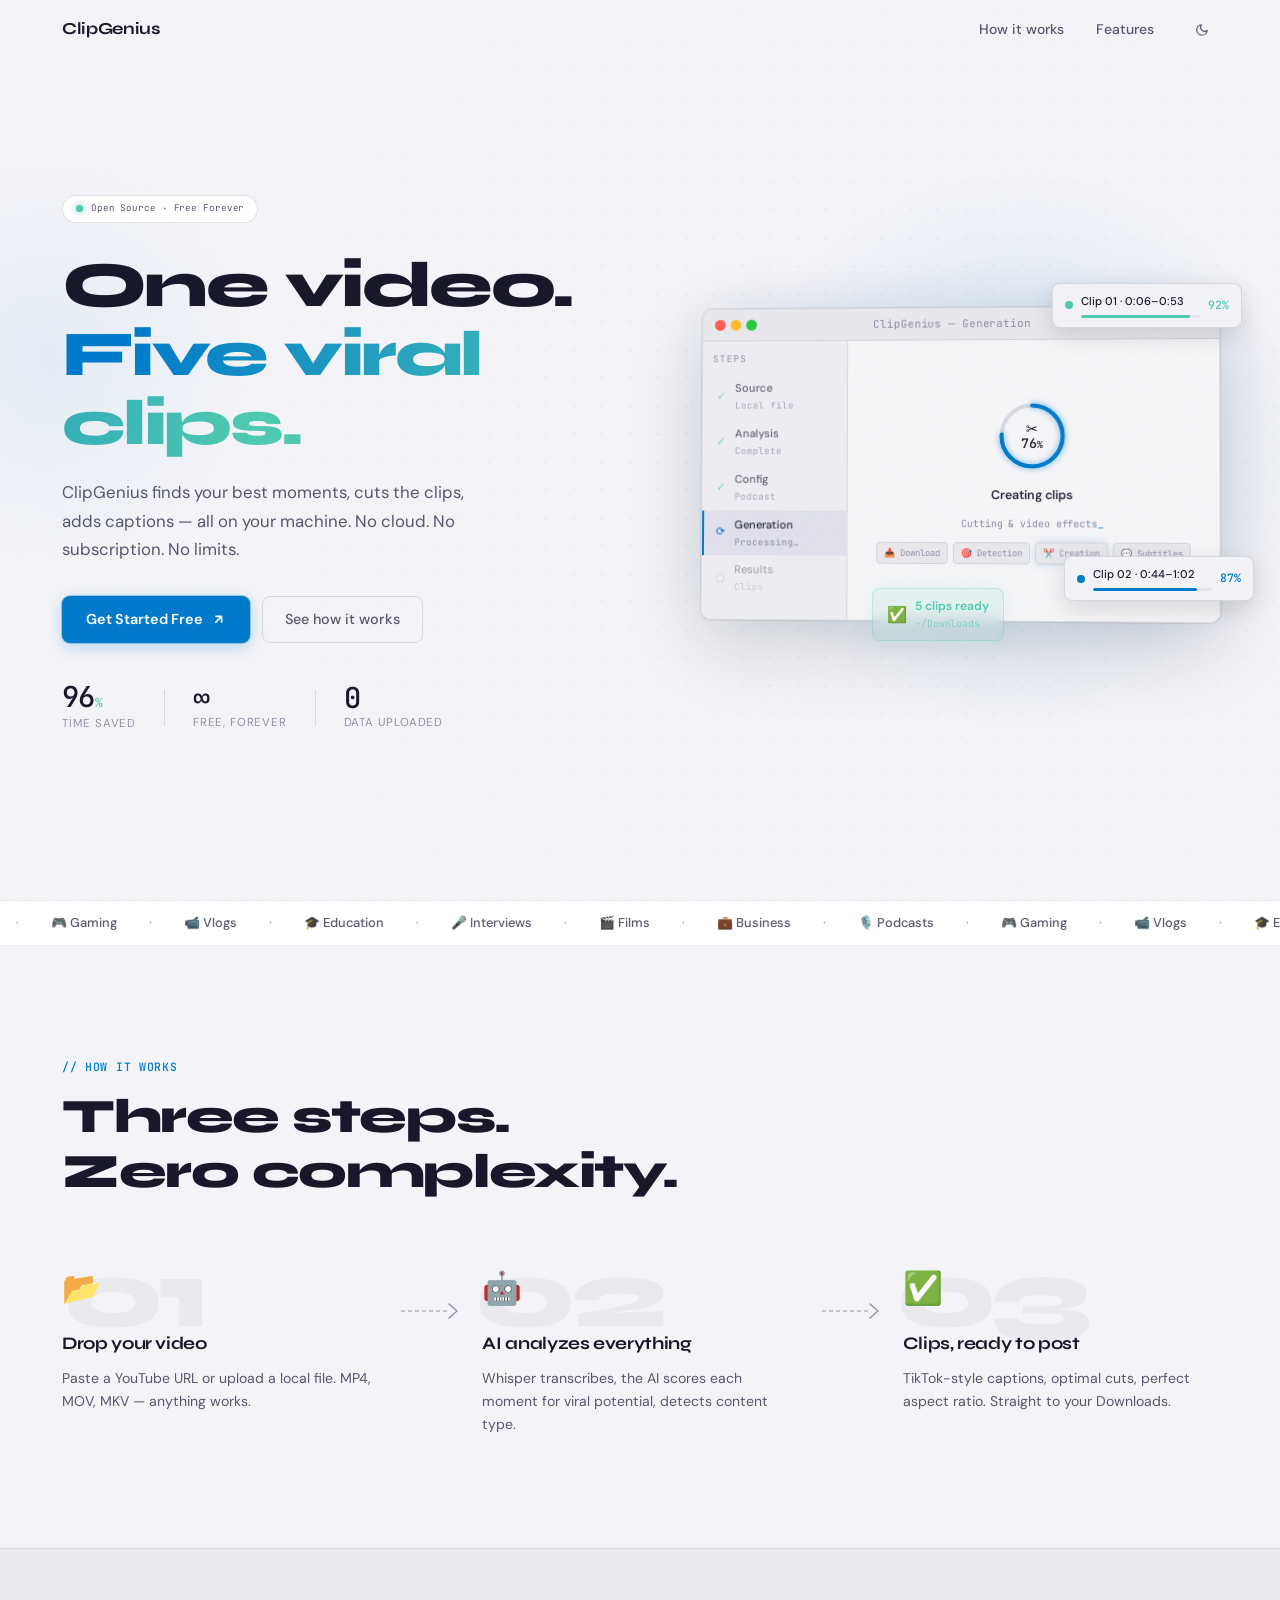
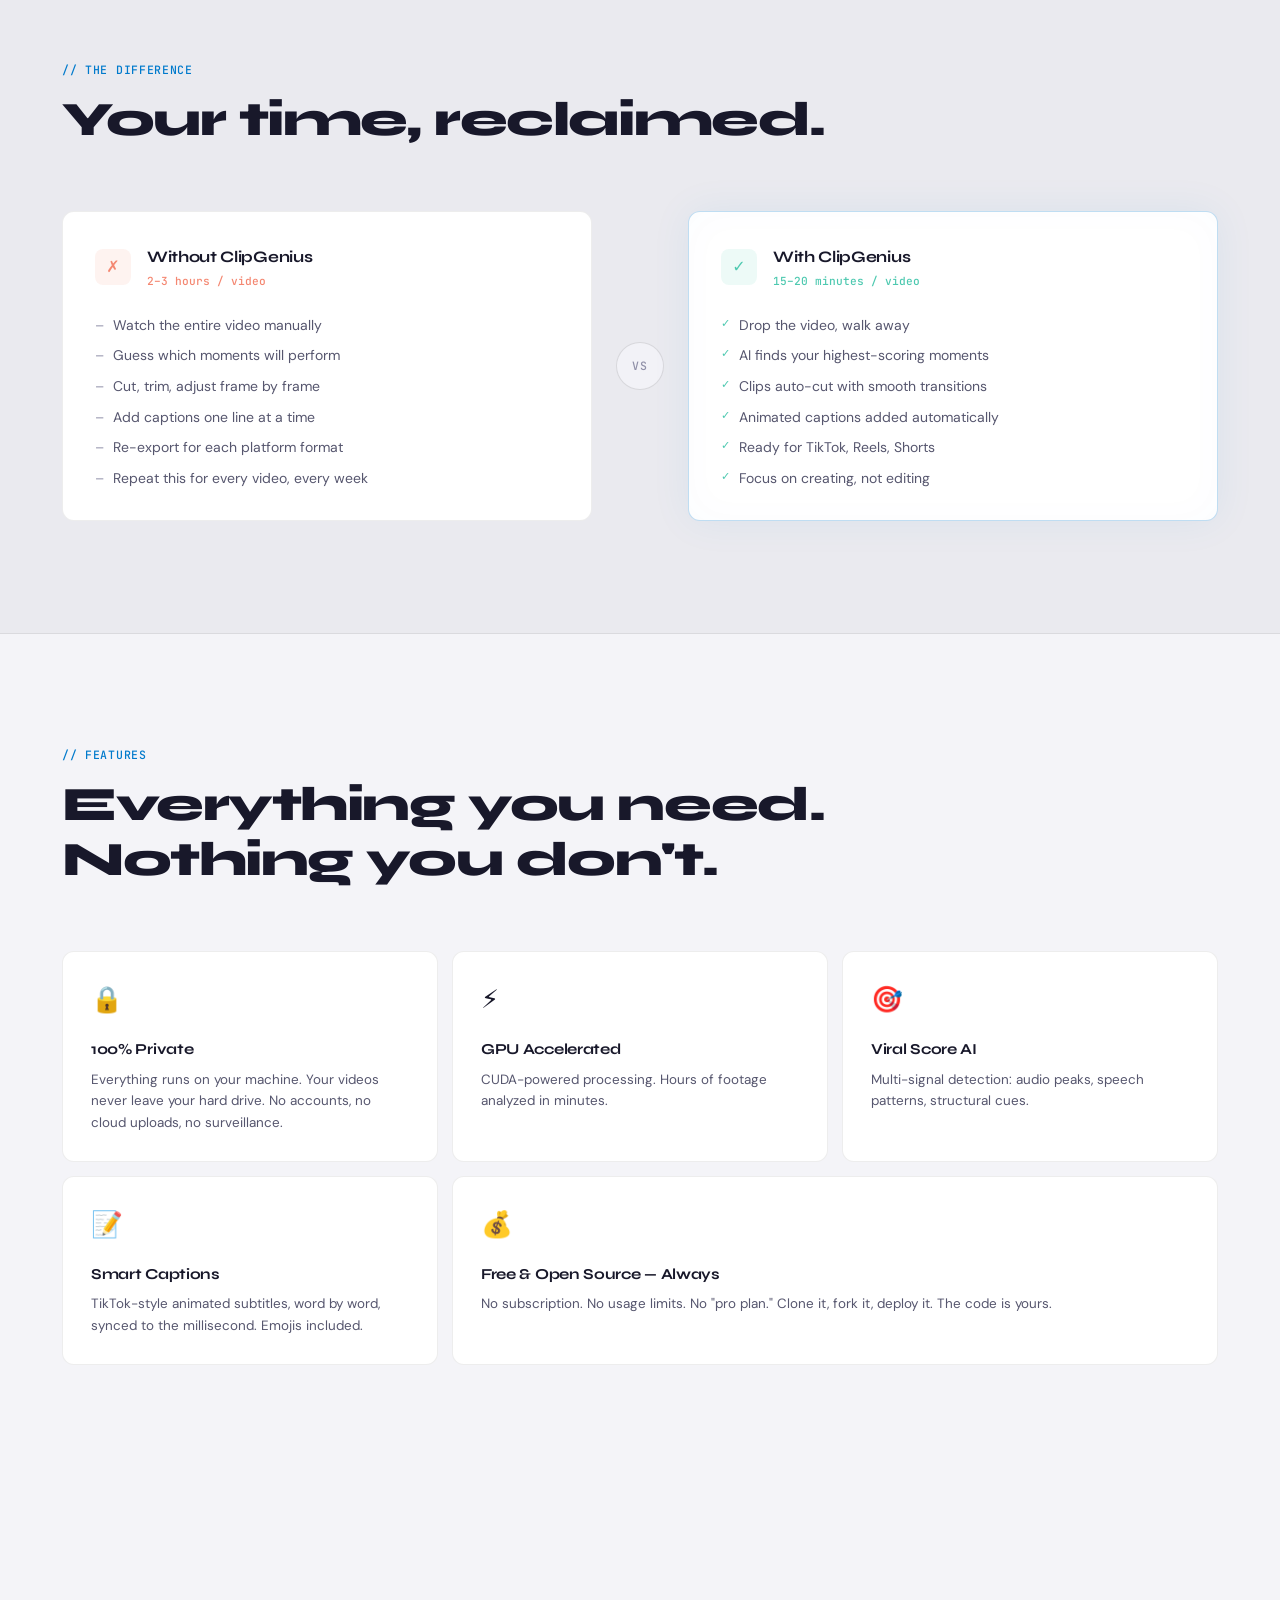
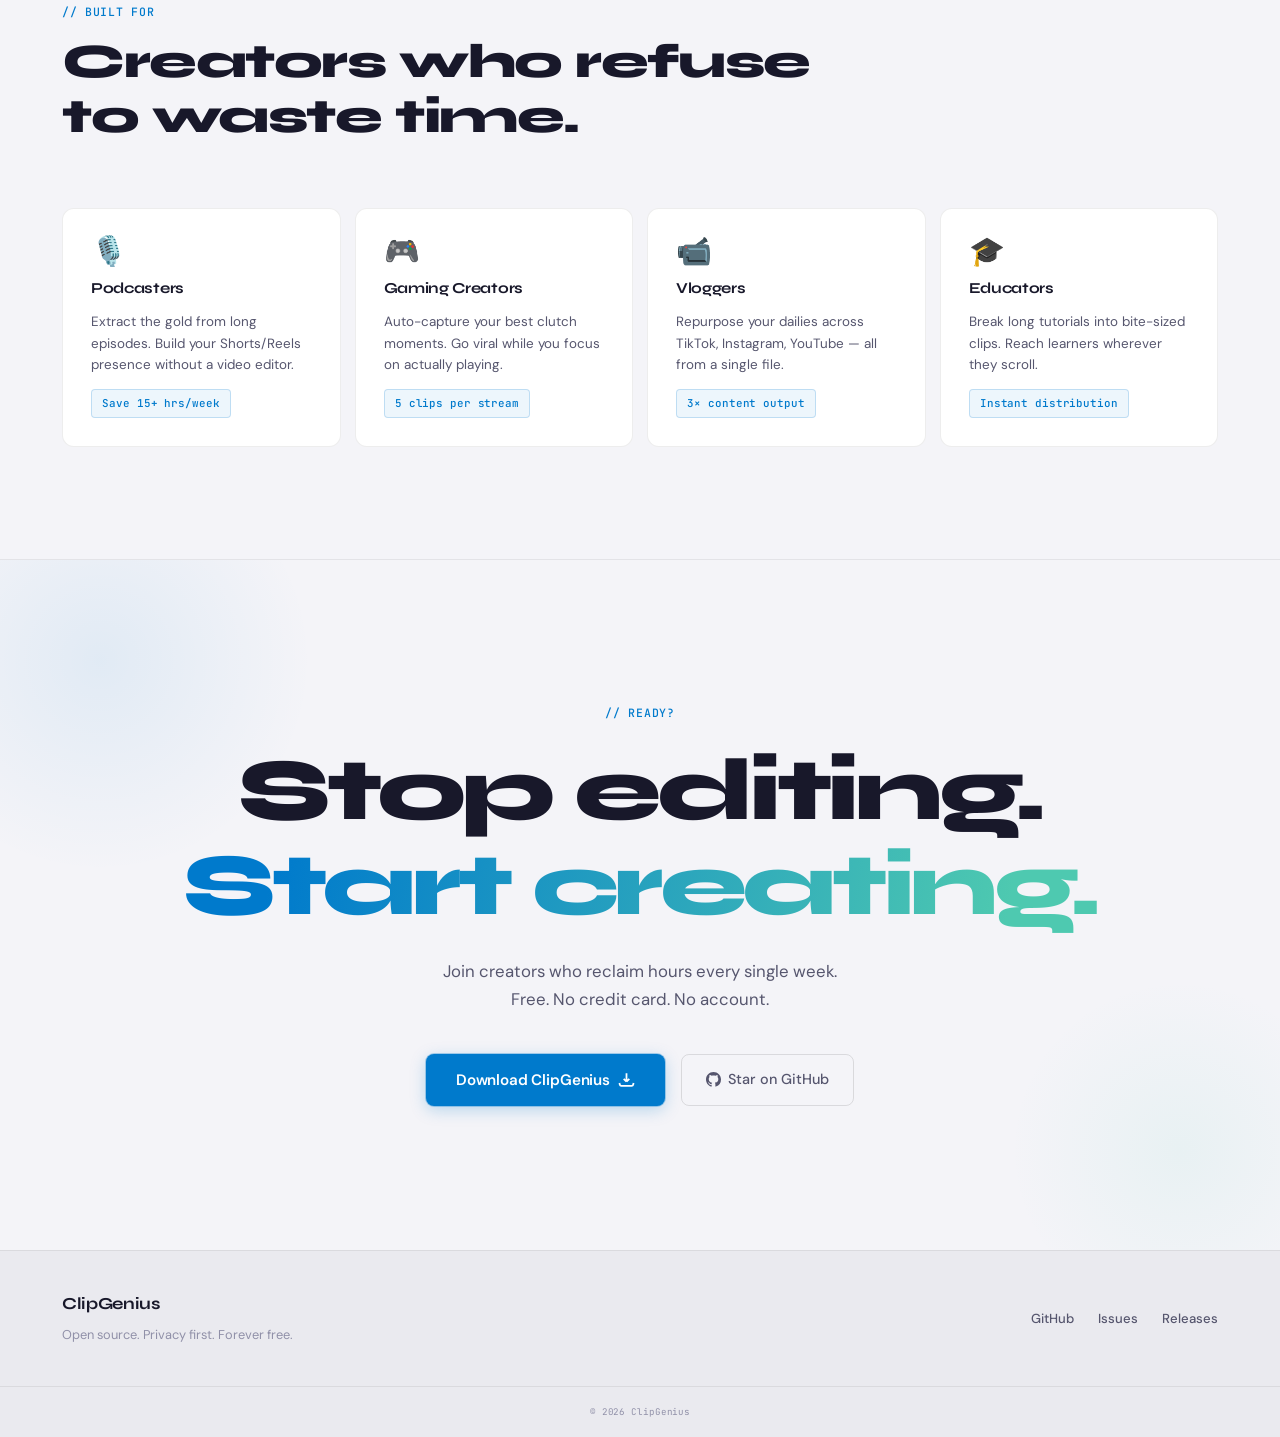
<file: Site/index.html>
<!DOCTYPE html>
<html lang="en">
<head>
    <meta charset="UTF-8">
    <meta name="viewport" content="width=device-width, initial-scale=1.0">
    <meta name="description" content="ClipGenius — AI-powered video clip generator. Turn long videos into viral short-form clips. 100% local, 100% free.">
    <meta name="keywords" content="video clip generator, AI video, TikTok clips, short-form video, automatic editing, open source">
    <meta property="og:title" content="ClipGenius — AI Video Clip Generator">
    <meta property="og:description" content="Turn hours of video into viral clips. Automatically. Free.">
    <title>ClipGenius — AI Video Clip Generator</title>
    <link rel="preconnect" href="https://fonts.googleapis.com">
    <link rel="preconnect" href="https://fonts.gstatic.com" crossorigin>
    <link href="https://fonts.googleapis.com/css2?family=Syne:wght@700;800&family=DM+Sans:opsz,wght@9..40,400;9..40,500;9..40,600&family=JetBrains+Mono:wght@400;500&display=swap" rel="stylesheet">
    <!-- Rybbit Tracking -->
    <script src="https://tracking.zeffut.fr/api/script.js" data-site-id="5ea87e88cf14" defer></script>
    <link rel="stylesheet" href="styles.css">
    <!-- Anti-FOUC : applique le thème avant le premier rendu -->
    <script>
        (function () {
            var t = localStorage.getItem('cg-theme');
            if (t) document.documentElement.dataset.theme = t;
            else if (window.matchMedia('(prefers-color-scheme: light)').matches)
                document.documentElement.dataset.theme = 'light';
        })();
    </script>
</head>
<body>

    <div class="noise" aria-hidden="true"></div>

    <!-- ── NAV ── -->
    <nav class="navbar" id="navbar">
        <div class="nav-inner">
            <a href="#" class="logo">ClipGenius</a>
            <div class="nav-links">
                <a href="#how" class="nav-link">How it works</a>
                <a href="#features" class="nav-link">Features</a>
                <button class="nav-theme-toggle" id="themeToggle" aria-label="Toggle light / dark mode">
                    <!-- Soleil : visible en mode sombre -->
                    <svg class="icon-sun" width="15" height="15" viewBox="0 0 24 24" fill="none" stroke="currentColor" stroke-width="2" stroke-linecap="round" stroke-linejoin="round" aria-hidden="true">
                        <circle cx="12" cy="12" r="5"/><line x1="12" y1="1" x2="12" y2="3"/><line x1="12" y1="21" x2="12" y2="23"/>
                        <line x1="4.22" y1="4.22" x2="5.64" y2="5.64"/><line x1="18.36" y1="18.36" x2="19.78" y2="19.78"/>
                        <line x1="1" y1="12" x2="3" y2="12"/><line x1="21" y1="12" x2="23" y2="12"/>
                        <line x1="4.22" y1="19.78" x2="5.64" y2="18.36"/><line x1="18.36" y1="5.64" x2="19.78" y2="4.22"/>
                    </svg>
                    <!-- Lune : visible en mode clair -->
                    <svg class="icon-moon" width="14" height="14" viewBox="0 0 24 24" fill="none" stroke="currentColor" stroke-width="2" stroke-linecap="round" stroke-linejoin="round" aria-hidden="true">
                        <path d="M21 12.79A9 9 0 1 1 11.21 3 7 7 0 0 0 21 12.79z"/>
                    </svg>
                </button>
            </div>
        </div>
    </nav>

    <!-- ── HERO ── -->
    <section class="hero" id="hero">
        <div class="hero-bg">
            <div class="hero-grid" aria-hidden="true"></div>
            <div class="hero-glow-l" aria-hidden="true"></div>
            <div class="hero-glow-r" aria-hidden="true"></div>
        </div>

        <div class="container hero-inner">

            <!-- Left: content -->
            <div class="hero-content">
                <div class="hero-badge reveal">
                    <span class="badge-dot"></span>
                    <span class="mono">Open Source · Free Forever</span>
                </div>

                <h1 class="hero-title reveal" data-delay="80">
                    One video.<br>
                    <em>Five viral clips.</em>
                </h1>

                <p class="hero-sub reveal" data-delay="180">
                    ClipGenius finds your best moments, cuts the clips,
                    adds captions — all on your machine. No cloud.
                    No subscription. No limits.
                </p>

                <div class="hero-actions reveal" data-delay="280">
                    <a href="https://github.com/Zeffut/ClipGenius/releases" target="_blank" rel="noopener noreferrer" class="btn-primary" data-download-btn>
                        Get Started Free
                        <svg width="15" height="15" viewBox="0 0 24 24" fill="none" stroke="currentColor" stroke-width="2.5" aria-hidden="true"><path d="M7 17L17 7M17 7H7M17 7v10"/></svg>
                    </a>
                    <a href="#how" class="btn-ghost">See how it works</a>
                </div>

                <div class="hero-stats reveal" data-delay="380">
                    <div class="stat">
                        <div class="stat-row">
                            <span class="stat-num mono" data-count="96">96</span><span class="stat-suf mono">%</span>
                        </div>
                        <span class="stat-label">Time saved</span>
                    </div>
                    <div class="stat-sep" aria-hidden="true"></div>
                    <div class="stat">
                        <div class="stat-row">
                            <span class="stat-num mono">∞</span>
                        </div>
                        <span class="stat-label">Free, forever</span>
                    </div>
                    <div class="stat-sep" aria-hidden="true"></div>
                    <div class="stat">
                        <div class="stat-row">
                            <span class="stat-num mono">0</span>
                        </div>
                        <span class="stat-label">Data uploaded</span>
                    </div>
                </div>
            </div>

            <!-- Right: App mockup -->
            <div class="hero-visual reveal" data-delay="120">

                <!-- The app window replica -->
                <div class="app-window" id="appWindow">

                    <!-- Titlebar -->
                    <div class="aw-titlebar">
                        <div class="aw-dots" aria-hidden="true">
                            <span></span><span></span><span></span>
                        </div>
                        <span class="aw-title mono">ClipGenius — Generation</span>
                        <div class="aw-live">
                            <span class="aw-pulse" aria-hidden="true"></span>
                            <span class="mono">AI Active</span>
                        </div>
                    </div>

                    <!-- App body -->
                    <div class="aw-body">

                        <!-- Sidebar -->
                        <nav class="aw-sidebar" aria-label="Steps">
                            <div class="aw-sb-label mono">Steps</div>

                            <div class="aw-nav-item aw-done">
                                <span class="aw-nav-icon aw-check" aria-hidden="true">✓</span>
                                <div class="aw-nav-text">
                                    <span class="aw-nav-title">Source</span>
                                    <span class="aw-nav-sub">Local file</span>
                                </div>
                            </div>

                            <div class="aw-nav-item aw-done">
                                <span class="aw-nav-icon aw-check" aria-hidden="true">✓</span>
                                <div class="aw-nav-text">
                                    <span class="aw-nav-title">Analysis</span>
                                    <span class="aw-nav-sub">Complete</span>
                                </div>
                            </div>

                            <div class="aw-nav-item aw-done">
                                <span class="aw-nav-icon aw-check" aria-hidden="true">✓</span>
                                <div class="aw-nav-text">
                                    <span class="aw-nav-title">Config</span>
                                    <span class="aw-nav-sub">Podcast</span>
                                </div>
                            </div>

                            <div class="aw-nav-item aw-active" aria-current="step">
                                <span class="aw-nav-icon aw-spin" aria-hidden="true">⟳</span>
                                <div class="aw-nav-text">
                                    <span class="aw-nav-title">Generation</span>
                                    <span class="aw-nav-sub">Processing…</span>
                                </div>
                            </div>

                            <div class="aw-nav-item aw-dim">
                                <span class="aw-nav-icon" aria-hidden="true">○</span>
                                <div class="aw-nav-text">
                                    <span class="aw-nav-title">Results</span>
                                    <span class="aw-nav-sub">Clips</span>
                                </div>
                            </div>
                        </nav>

                        <!-- Main generate view -->
                        <div class="aw-main">
                            <div class="aw-generate">

                                <!-- Circular progress ring -->
                                <div class="aw-ring-wrap">
                                    <svg class="aw-ring" viewBox="0 0 100 100" fill="none" aria-hidden="true">
                                        <circle class="aw-ring-track" cx="50" cy="50" r="38" stroke-width="5"/>
                                        <circle class="aw-ring-fill" id="mockRing" cx="50" cy="50" r="38"
                                                stroke-width="5"
                                                stroke-dasharray="238.76"
                                                stroke-dashoffset="238.76"
                                                transform="rotate(-90 50 50)"/>
                                    </svg>
                                    <div class="aw-ring-center">
                                        <span class="aw-ring-icon" aria-hidden="true">✂️</span>
                                        <span class="aw-ring-pct mono" id="mockPct" aria-live="polite">0<span class="aw-ring-sym">%</span></span>
                                    </div>
                                </div>

                                <div class="aw-status-text">Creating clips</div>
                                <div class="aw-substatus mono">Cutting &amp; video effects<span class="aw-blink" aria-hidden="true">_</span></div>

                                <!-- Step pills -->
                                <div class="aw-pills" role="list">
                                    <span class="aw-pill aw-pill-done" role="listitem">📥 Download</span>
                                    <span class="aw-pill aw-pill-done" role="listitem">🎯 Detection</span>
                                    <span class="aw-pill aw-pill-active" role="listitem">✂️ Creation</span>
                                    <span class="aw-pill" role="listitem">💬 Subtitles</span>
                                </div>

                            </div>
                        </div>
                    </div>
                </div>

                <!-- Floating clip cards -->
                <div class="fc fc-1" aria-hidden="true">
                    <span class="fc-dot" style="background:var(--teal)"></span>
                    <div class="fc-body">
                        <div class="fc-name">Clip 01 · 0:06–0:53</div>
                        <div class="fc-bar"><div class="fc-fill" style="width:92%;background:var(--teal)"></div></div>
                    </div>
                    <span class="fc-score" style="color:var(--teal)">92%</span>
                </div>

                <div class="fc fc-2" aria-hidden="true">
                    <span class="fc-dot" style="background:var(--accent)"></span>
                    <div class="fc-body">
                        <div class="fc-name">Clip 02 · 0:44–1:02</div>
                        <div class="fc-bar"><div class="fc-fill" style="width:87%;background:var(--accent)"></div></div>
                    </div>
                    <span class="fc-score" style="color:var(--accent)">87%</span>
                </div>

                <div class="fc-done" aria-hidden="true">
                    <span aria-hidden="true">✅</span>
                    <div>
                        <div class="fc-done-title">5 clips ready</div>
                        <div class="fc-done-sub mono">~/Downloads</div>
                    </div>
                </div>

            </div>
        </div>

        <div class="scroll-hint" aria-hidden="true">
            <div class="scroll-line"></div>
            <span class="mono">scroll</span>
        </div>
    </section>

    <!-- ── TICKER ── -->
    <div class="ticker-wrap" aria-hidden="true">
        <div class="ticker-track">
            <!-- Three identical copies for seamless CSS-only loop -->
            <div class="ticker-inner">
                <span>🎙️ Podcasts</span><span class="tick-sep">·</span>
                <span>🎮 Gaming</span><span class="tick-sep">·</span>
                <span>📹 Vlogs</span><span class="tick-sep">·</span>
                <span>🎓 Education</span><span class="tick-sep">·</span>
                <span>🎤 Interviews</span><span class="tick-sep">·</span>
                <span>🎬 Films</span><span class="tick-sep">·</span>
                <span>💼 Business</span><span class="tick-sep">·</span>
            </div>
            <div class="ticker-inner" aria-hidden="true">
                <span>🎙️ Podcasts</span><span class="tick-sep">·</span>
                <span>🎮 Gaming</span><span class="tick-sep">·</span>
                <span>📹 Vlogs</span><span class="tick-sep">·</span>
                <span>🎓 Education</span><span class="tick-sep">·</span>
                <span>🎤 Interviews</span><span class="tick-sep">·</span>
                <span>🎬 Films</span><span class="tick-sep">·</span>
                <span>💼 Business</span><span class="tick-sep">·</span>
            </div>
            <div class="ticker-inner" aria-hidden="true">
                <span>🎙️ Podcasts</span><span class="tick-sep">·</span>
                <span>🎮 Gaming</span><span class="tick-sep">·</span>
                <span>📹 Vlogs</span><span class="tick-sep">·</span>
                <span>🎓 Education</span><span class="tick-sep">·</span>
                <span>🎤 Interviews</span><span class="tick-sep">·</span>
                <span>🎬 Films</span><span class="tick-sep">·</span>
                <span>💼 Business</span><span class="tick-sep">·</span>
            </div>
        </div>
    </div>

    <!-- ── HOW IT WORKS ── -->
    <section class="section" id="how">
        <div class="container">
            <div class="section-head reveal">
                <div class="label mono">// How it works</div>
                <h2>Three steps.<br>Zero complexity.</h2>
            </div>

            <div class="steps-row">
                <div class="step-item reveal">
                    <div class="step-wm mono" aria-hidden="true">01</div>
                    <div class="step-icon-lg" aria-hidden="true">📂</div>
                    <h3>Drop your video</h3>
                    <p>Paste a YouTube URL or upload a local file. MP4, MOV, MKV — anything works.</p>
                </div>

                <div class="step-arrow reveal" data-delay="60" aria-hidden="true">
                    <svg viewBox="0 0 48 2" fill="none"><line x1="0" y1="1" x2="48" y2="1" stroke="currentColor" stroke-width="1" stroke-dasharray="4 3"/></svg>
                    <svg class="step-chevron" viewBox="0 0 10 16" fill="none"><path d="M1 1l8 7-8 7" stroke="currentColor" stroke-width="1.5" stroke-linecap="round"/></svg>
                </div>

                <div class="step-item reveal" data-delay="120">
                    <div class="step-wm mono" aria-hidden="true">02</div>
                    <div class="step-icon-lg" aria-hidden="true">🤖</div>
                    <h3>AI analyzes everything</h3>
                    <p>Whisper transcribes, the AI scores each moment for viral potential, detects content type.</p>
                </div>

                <div class="step-arrow reveal" data-delay="180" aria-hidden="true">
                    <svg viewBox="0 0 48 2" fill="none"><line x1="0" y1="1" x2="48" y2="1" stroke="currentColor" stroke-width="1" stroke-dasharray="4 3"/></svg>
                    <svg class="step-chevron" viewBox="0 0 10 16" fill="none"><path d="M1 1l8 7-8 7" stroke="currentColor" stroke-width="1.5" stroke-linecap="round"/></svg>
                </div>

                <div class="step-item reveal" data-delay="240">
                    <div class="step-wm mono" aria-hidden="true">03</div>
                    <div class="step-icon-lg" aria-hidden="true">✅</div>
                    <h3>Clips, ready to post</h3>
                    <p>TikTok-style captions, optimal cuts, perfect aspect ratio. Straight to your Downloads.</p>
                </div>
            </div>
        </div>
    </section>

    <!-- ── COMPARE ── -->
    <section class="compare-section">
        <div class="container">
            <div class="section-head reveal">
                <div class="label mono">// The difference</div>
                <h2>Your time, reclaimed.</h2>
            </div>

            <div class="compare-grid">
                <div class="compare-card compare-bad reveal">
                    <div class="compare-head">
                        <div class="compare-badge bad" aria-hidden="true">✗</div>
                        <div>
                            <h3>Without ClipGenius</h3>
                            <div class="compare-time bad-time">2–3 hours / video</div>
                        </div>
                    </div>
                    <ul class="compare-list">
                        <li>Watch the entire video manually</li>
                        <li>Guess which moments will perform</li>
                        <li>Cut, trim, adjust frame by frame</li>
                        <li>Add captions one line at a time</li>
                        <li>Re-export for each platform format</li>
                        <li>Repeat this for every video, every week</li>
                    </ul>
                </div>

                <div class="compare-vs" aria-hidden="true"><span class="mono">VS</span></div>

                <div class="compare-card compare-good reveal" data-delay="100">
                    <div class="compare-head">
                        <div class="compare-badge good" aria-hidden="true">✓</div>
                        <div>
                            <h3>With ClipGenius</h3>
                            <div class="compare-time good-time">15–20 minutes / video</div>
                        </div>
                    </div>
                    <ul class="compare-list">
                        <li>Drop the video, walk away</li>
                        <li>AI finds your highest-scoring moments</li>
                        <li>Clips auto-cut with smooth transitions</li>
                        <li>Animated captions added automatically</li>
                        <li>Ready for TikTok, Reels, Shorts</li>
                        <li>Focus on creating, not editing</li>
                    </ul>
                </div>
            </div>
        </div>
    </section>

    <!-- ── FEATURES ── -->
    <section class="section" id="features">
        <div class="container">
            <div class="section-head reveal">
                <div class="label mono">// Features</div>
                <h2>Everything you need.<br>Nothing you don't.</h2>
            </div>

            <div class="bento">
                <div class="bento-card b-privacy reveal">
                    <div class="bento-icon" aria-hidden="true">🔒</div>
                    <h3>100% Private</h3>
                    <p>Everything runs on your machine. Your videos never leave your hard drive. No accounts, no cloud uploads, no surveillance.</p>
                </div>

                <div class="bento-card b-sm reveal" data-delay="50">
                    <div class="bento-icon" aria-hidden="true">⚡</div>
                    <h3>GPU Accelerated</h3>
                    <p>CUDA-powered processing. Hours of footage analyzed in minutes.</p>
                </div>

                <div class="bento-card b-sm reveal" data-delay="100">
                    <div class="bento-icon" aria-hidden="true">🎯</div>
                    <h3>Viral Score AI</h3>
                    <p>Multi-signal detection: audio peaks, speech patterns, structural cues.</p>
                </div>

                <div class="bento-card b-sm reveal" data-delay="150">
                    <div class="bento-icon" aria-hidden="true">📝</div>
                    <h3>Smart Captions</h3>
                    <p>TikTok-style animated subtitles, word by word, synced to the millisecond. Emojis included.</p>
                </div>

                <div class="bento-card b-free reveal" data-delay="200">
                    <div class="bento-icon" aria-hidden="true">💰</div>
                    <h3>Free &amp; Open Source — Always</h3>
                    <p>No subscription. No usage limits. No "pro plan." Clone it, fork it, deploy it. The code is yours.</p>
                </div>
            </div>
        </div>
    </section>

    <!-- ── PERSONAS ── -->
    <section class="section">
        <div class="container">
            <div class="section-head reveal">
                <div class="label mono">// Built for</div>
                <h2>Creators who refuse<br>to waste time.</h2>
            </div>

            <div class="personas">
                <div class="persona reveal">
                    <div class="persona-emoji" aria-hidden="true">🎙️</div>
                    <h3>Podcasters</h3>
                    <p>Extract the gold from long episodes. Build your Shorts/Reels presence without a video editor.</p>
                    <div class="persona-metric mono">Save 15+ hrs/week</div>
                </div>
                <div class="persona reveal" data-delay="80">
                    <div class="persona-emoji" aria-hidden="true">🎮</div>
                    <h3>Gaming Creators</h3>
                    <p>Auto-capture your best clutch moments. Go viral while you focus on actually playing.</p>
                    <div class="persona-metric mono">5 clips per stream</div>
                </div>
                <div class="persona reveal" data-delay="160">
                    <div class="persona-emoji" aria-hidden="true">📹</div>
                    <h3>Vloggers</h3>
                    <p>Repurpose your dailies across TikTok, Instagram, YouTube — all from a single file.</p>
                    <div class="persona-metric mono">3× content output</div>
                </div>
                <div class="persona reveal" data-delay="240">
                    <div class="persona-emoji" aria-hidden="true">🎓</div>
                    <h3>Educators</h3>
                    <p>Break long tutorials into bite-sized clips. Reach learners wherever they scroll.</p>
                    <div class="persona-metric mono">Instant distribution</div>
                </div>
            </div>
        </div>
    </section>

    <!-- ── CTA ── -->
    <section class="cta-section">
        <div class="cta-bg" aria-hidden="true">
            <div class="cta-orb-1"></div>
            <div class="cta-orb-2"></div>
        </div>
        <div class="container cta-inner reveal">
            <div class="label mono">// Ready?</div>
            <h2 class="cta-title">
                Stop editing.<br>
                <span class="cta-em">Start creating.</span>
            </h2>
            <p class="cta-sub">Join creators who reclaim hours every single week.<br>Free. No credit card. No account.</p>
            <div class="cta-actions">
                <a href="https://github.com/Zeffut/ClipGenius/releases" target="_blank" rel="noopener noreferrer" class="btn-primary btn-lg" data-download-btn>
                    Download ClipGenius
                    <svg width="17" height="17" viewBox="0 0 24 24" fill="none" stroke="currentColor" stroke-width="2.5" aria-hidden="true"><path d="M12 15V3m0 12l-4-4m4 4l4-4M2 17l.621 2.485A2 2 0 004.561 21h14.878a2 2 0 001.94-1.515L22 17"/></svg>
                </a>
                <a href="https://github.com/Zeffut/ClipGenius" target="_blank" rel="noopener noreferrer" class="btn-outline">
                    <svg width="15" height="15" viewBox="0 0 24 24" fill="currentColor" aria-hidden="true"><path d="M12 0C5.37 0 0 5.37 0 12c0 5.31 3.435 9.795 8.205 11.385.6.105.825-.255.825-.57 0-.285-.015-1.23-.015-2.235-3.015.555-3.795-.735-4.035-1.41-.135-.345-.72-1.41-1.23-1.695-.42-.225-1.02-.78-.015-.795.945-.015 1.62.87 1.845 1.23 1.08 1.815 2.805 1.305 3.495.99.105-.78.42-1.305.765-1.605-2.67-.3-5.46-1.335-5.46-5.925 0-1.305.465-2.385 1.23-3.225-.12-.3-.54-1.53.12-3.18 0 0 1.005-.315 3.3 1.23.96-.27 1.98-.405 3-.405s2.04.135 3 .405c2.295-1.56 3.3-1.23 3.3-1.23.66 1.65.24 2.88.12 3.18.765.84 1.23 1.905 1.23 3.225 0 4.605-2.805 5.625-5.475 5.925.435.375.81 1.095.81 2.22 0 1.605-.015 2.895-.015 3.3 0 .315.225.69.825.57A12.02 12.02 0 0 0 24 12c0-6.63-5.37-12-12-12z"/></svg>
                    Star on GitHub
                </a>
            </div>
        </div>
    </section>

    <!-- ── FOOTER ── -->
    <footer class="footer">
        <div class="container footer-inner">
            <div class="footer-brand">
                <a href="#" class="logo">ClipGenius</a>
                <p>Open source. Privacy first. Forever free.</p>
            </div>
            <div class="footer-links">
                <a href="https://github.com/Zeffut/ClipGenius" target="_blank" rel="noopener noreferrer">GitHub</a>
                <a href="https://github.com/Zeffut/ClipGenius/issues" target="_blank" rel="noopener noreferrer">Issues</a>
<a href="https://github.com/Zeffut/ClipGenius/releases" target="_blank" rel="noopener noreferrer">Releases</a>
            </div>
        </div>
        <div class="footer-bottom">
            <span class="mono">© 2026 ClipGenius</span>
        </div>
    </footer>

    <script src="script.js"></script>
</body>
</html>
</file>
<file: Site/styles.css>
/* ══════════════════════════════════════════════
   ClipGenius Landing — Dark Control Room
   Accent palette from the app itself
   ══════════════════════════════════════════════ */

/* ── Custom Properties ── */
:root {
    /* backgrounds */
    --bg:       #08080a;
    --bg-2:     #0f0f13;
    --surface:  #161619;
    --surface-2:#1e1e24;
    --surface-3:#252529;

    /* borders */
    --border:   rgba(255,255,255,0.06);
    --border-2: rgba(255,255,255,0.10);

    /* text */
    --text:     #e2e2ea;
    --text-2:   #9898a8;
    --text-3:   #52525e;

    /* accent — exact VS Code blue from the app */
    --accent:      #007acc;
    --accent-h:    #0090f0;
    --accent-glow: rgba(0,122,204,0.22);
    --accent-dim:  rgba(0,122,204,0.08);

    /* secondary — exact teal from app --success */
    --teal:      #4ec9b0;
    --teal-dim:  rgba(78,201,176,0.12);

    /* semantic — same as app */
    --amber: #ce9178;
    --red:   #f48771;
    --green: #4ec9b0;

    /* spacing */
    --container: 1220px;
    --nav-h:      60px;

    /* easing */
    --ease: cubic-bezier(.4,0,.2,1);
}

/* ── Reset ── */
*, *::before, *::after { box-sizing: border-box; margin: 0; padding: 0; }

html { scroll-behavior: smooth; }

body {
    font-family: 'DM Sans', system-ui, sans-serif;
    background: var(--bg);
    color: var(--text);
    line-height: 1.6;
    -webkit-font-smoothing: antialiased;
    overflow-x: hidden;
}

img, svg { display: block; }
a { color: inherit; text-decoration: none; }
button { cursor: pointer; border: none; background: none; }

/* ── Fonts ── */
h1, h2, h3 { font-family: 'Syne', sans-serif; }

.mono {
    font-family: 'JetBrains Mono', 'Fira Mono', monospace;
    font-size: .8em;
    letter-spacing: -.01em;
}

/* ── Noise overlay ── */
.noise {
    pointer-events: none;
    position: fixed;
    inset: 0;
    z-index: 9999;
    opacity: .025;
    background-image: url("data:image/svg+xml,%3Csvg viewBox='0 0 256 256' xmlns='http://www.w3.org/2000/svg'%3E%3Cfilter id='n'%3E%3CfeTurbulence type='fractalNoise' baseFrequency='.9' numOctaves='4' stitchTiles='stitch'/%3E%3C/filter%3E%3Crect width='100%25' height='100%25' filter='url(%23n)'/%3E%3C/svg%3E");
    background-size: 128px 128px;
}

/* ── Scrollbar ── */
::-webkit-scrollbar { width: 6px; }
::-webkit-scrollbar-track { background: var(--bg); }
::-webkit-scrollbar-thumb { background: var(--surface-3); border-radius: 3px; }
::-webkit-scrollbar-thumb:hover { background: var(--text-3); }

/* ── Container ── */
.container {
    max-width: var(--container);
    margin: 0 auto;
    padding: 0 2rem;
}

/* ── Section shared ── */
.section { padding: 7rem 0; }

.section-head { margin-bottom: 4rem; }
.section-head h2 {
    font-size: clamp(2rem, 4.5vw, 3rem);
    font-weight: 800;
    line-height: 1.15;
    letter-spacing: -.03em;
    color: var(--text);
    margin-top: .75rem;
}

.label {
    font-family: 'JetBrains Mono', monospace;
    font-size: .72rem;
    font-weight: 500;
    letter-spacing: .06em;
    text-transform: uppercase;
    color: var(--accent);
    margin-bottom: .4rem;
}

/* ── Reveal animations ── */
.reveal {
    opacity: 0;
    transform: translateY(22px);
    transition: opacity .65s var(--ease), transform .65s var(--ease);
}
.reveal.visible {
    opacity: 1;
    transform: none;
}

/* ════════════════════════════════════════
   NAVBAR
   ════════════════════════════════════════ */
.navbar {
    position: fixed;
    top: 0; left: 0; right: 0;
    z-index: 100;
    height: var(--nav-h);
    border-bottom: 1px solid transparent;
    transition: background .3s var(--ease), border-color .3s var(--ease), backdrop-filter .3s;
}
.navbar.scrolled {
    background: rgba(8,8,10,.8);
    backdrop-filter: blur(16px) saturate(180%);
    border-bottom-color: var(--border);
}

.nav-inner {
    max-width: var(--container);
    margin: 0 auto;
    padding: 0 2rem;
    height: 100%;
    display: flex;
    align-items: center;
    justify-content: space-between;
}

.logo {
    display: flex;
    align-items: center;
    gap: .55rem;
    font-family: 'Syne', sans-serif;
    font-weight: 700;
    font-size: 1.05rem;
    color: var(--text);
    letter-spacing: -.02em;
}

.nav-links {
    display: flex;
    align-items: center;
    gap: 2rem;
}
.nav-link {
    font-size: .875rem;
    color: var(--text-2);
    font-weight: 500;
    transition: color .2s;
}
.nav-link:hover { color: var(--text); }

.nav-cta {
    display: inline-flex;
    align-items: center;
    gap: .45rem;
    padding: .45rem 1rem;
    border-radius: 6px;
    border: 1px solid var(--border-2);
    background: var(--surface-2);
    font-size: .825rem;
    font-weight: 600;
    color: var(--text);
    transition: border-color .2s, background .2s, transform .2s;
}
.nav-cta:hover {
    border-color: rgba(0,122,204,.4);
    background: var(--surface-3);
    transform: translateY(-1px);
}

/* ════════════════════════════════════════
   HERO
   ════════════════════════════════════════ */
.hero {
    position: relative;
    min-height: 100vh;
    padding-top: calc(var(--nav-h) + 3rem);
    padding-bottom: 5rem;
    display: flex;
    align-items: center;
    overflow: hidden;
}

/* Background layers */
.hero-bg {
    position: absolute;
    inset: 0;
    pointer-events: none;
    z-index: 0;
}
.hero-grid {
    position: absolute;
    inset: 0;
    background-image: radial-gradient(rgba(255,255,255,.045) 1px, transparent 1px);
    background-size: 28px 28px;
    mask-image: radial-gradient(ellipse 85% 90% at 68% 50%, black 0%, transparent 75%);
}
.hero-glow-l {
    position: absolute;
    left: -200px;
    top: 40%;
    width: 500px; height: 500px;
    background: radial-gradient(circle, rgba(0,122,204,.06) 0%, transparent 60%);
    transform: translateY(-50%);
}
.hero-glow-r {
    position: absolute;
    right: -80px;
    top: 50%;
    width: 680px; height: 680px;
    background: radial-gradient(circle, rgba(0,122,204,.12) 0%, transparent 60%);
    transform: translateY(-50%);
}

.hero-inner {
    position: relative;
    z-index: 1;
    display: grid;
    grid-template-columns: 1fr minmax(0, 560px);
    gap: 4rem;
    align-items: center;
    width: 100%;
}

/* ── Hero content (left) ── */
.hero-content { max-width: 520px; }

.hero-badge {
    display: inline-flex;
    align-items: center;
    gap: .5rem;
    padding: .35rem .8rem;
    border-radius: 999px;
    border: 1px solid var(--border-2);
    background: var(--surface);
    font-size: .72rem;
    color: var(--text-2);
    margin-bottom: 1.75rem;
}
.badge-dot {
    width: 7px; height: 7px;
    border-radius: 50%;
    background: var(--teal);
    box-shadow: 0 0 6px var(--teal);
    animation: blink 2.5s ease-in-out infinite;
}

.hero-title {
    font-size: clamp(2.6rem, 5.5vw, 4rem);
    font-weight: 800;
    line-height: 1.08;
    letter-spacing: -.04em;
    color: var(--text);
    margin-bottom: 1.25rem;
}
.hero-title em {
    font-style: normal;
    background: linear-gradient(100deg, var(--accent) 10%, var(--teal) 90%);
    -webkit-background-clip: text;
    -webkit-text-fill-color: transparent;
    background-clip: text;
}

.hero-sub {
    font-size: 1.05rem;
    color: var(--text-2);
    line-height: 1.7;
    margin-bottom: 2rem;
    max-width: 440px;
}

/* Hero buttons */
.hero-actions {
    display: flex;
    gap: .75rem;
    flex-wrap: wrap;
    margin-bottom: 2.5rem;
}

.btn-primary {
    display: inline-flex;
    align-items: center;
    gap: .5rem;
    padding: .7rem 1.5rem;
    border-radius: 8px;
    background: var(--accent);
    color: #fff;
    font-size: .9rem;
    font-weight: 600;
    letter-spacing: -.01em;
    transition: background .2s, transform .2s, box-shadow .2s;
    box-shadow: 0 0 0 1px rgba(0,122,204,.3), 0 4px 16px rgba(0,122,204,.25);
}
.btn-primary:hover {
    background: var(--accent-h);
    transform: translateY(-2px);
    box-shadow: 0 0 0 1px rgba(0,144,240,.4), 0 8px 24px rgba(0,122,204,.35);
}
.btn-primary.btn-lg {
    padding: .85rem 1.85rem;
    font-size: .95rem;
}

.btn-ghost {
    display: inline-flex;
    align-items: center;
    gap: .4rem;
    padding: .7rem 1.4rem;
    border-radius: 8px;
    border: 1px solid var(--border-2);
    color: var(--text-2);
    font-size: .9rem;
    font-weight: 500;
    transition: border-color .2s, color .2s, transform .2s;
}
.btn-ghost:hover {
    border-color: var(--border-2);
    color: var(--text);
    transform: translateY(-1px);
}

.btn-outline {
    display: inline-flex;
    align-items: center;
    gap: .45rem;
    padding: .85rem 1.5rem;
    border-radius: 8px;
    border: 1px solid var(--border-2);
    color: var(--text-2);
    font-size: .9rem;
    font-weight: 500;
    transition: border-color .2s, color .2s, transform .2s;
}
.btn-outline:hover {
    border-color: var(--border-2);
    color: var(--text);
    transform: translateY(-2px);
}

/* Hero stats */
.hero-stats {
    display: flex;
    align-items: center;
    gap: 1.75rem;
}
.stat { display: flex; flex-direction: column; gap: .1rem; }
.stat-row {
    display: flex;
    align-items: baseline;
    gap: .05rem;
}
.stat-num {
    font-size: 1.8rem;
    font-weight: 500;
    color: var(--text);
    line-height: 1;
    letter-spacing: -.04em;
}
.stat-suf { color: var(--teal); }
.stat-label {
    font-size: .72rem;
    color: var(--text-3);
    text-transform: uppercase;
    letter-spacing: .07em;
}
.stat-sep {
    width: 1px; height: 36px;
    background: var(--border-2);
    flex-shrink: 0;
}

/* ── Hero visual (right) ── */
.hero-visual {
    position: relative;
    display: flex;
    align-items: center;
    justify-content: flex-end;
}

/* ════════════════════════════════════════
   APP WINDOW MOCKUP
   ════════════════════════════════════════ */
.app-window {
    width: 100%;
    max-width: 520px;
    border-radius: 10px;
    overflow: hidden;
    border: 1px solid rgba(255,255,255,.1);
    background: #1e1e1e; /* exact app --bg color */
    box-shadow:
        0 0 0 1px rgba(0,0,0,.6),
        0 24px 80px rgba(0,0,0,.8),
        0 0 60px rgba(0,122,204,.12);
    transform: perspective(1600px) rotateY(-4deg) rotateX(1.5deg);
    transition: transform .6s var(--ease), box-shadow .6s;
    will-change: transform;
}
.hero-visual:hover .app-window {
    transform: perspective(1600px) rotateY(-2deg) rotateX(.5deg);
    box-shadow:
        0 0 0 1px rgba(0,0,0,.6),
        0 32px 100px rgba(0,0,0,.8),
        0 0 80px rgba(0,122,204,.18);
}

/* Titlebar */
.aw-titlebar {
    height: 32px;
    background: #323233; /* exact app --titlebar-bg */
    border-bottom: 1px solid #3e3e42;
    display: flex;
    align-items: center;
    padding: 0 12px;
    gap: 12px;
}
.aw-dots {
    display: flex;
    gap: 5px;
}
.aw-dots span {
    width: 11px; height: 11px;
    border-radius: 50%;
    background: #555;
}
.aw-dots span:nth-child(1) { background: #ff5f57; }
.aw-dots span:nth-child(2) { background: #febc2e; }
.aw-dots span:nth-child(3) { background: #28c840; }

.aw-title {
    flex: 1;
    text-align: center;
    font-size: .68rem;
    color: #858585;
}
.aw-live {
    display: flex;
    align-items: center;
    gap: .35rem;
    font-size: .65rem;
    color: #858585;
}
.aw-pulse {
    width: 6px; height: 6px;
    border-radius: 50%;
    background: var(--teal);
    box-shadow: 0 0 5px var(--teal);
    animation: blink 2s ease-in-out infinite;
}

/* App body */
.aw-body {
    display: flex;
    height: 280px;
}

/* Sidebar */
.aw-sidebar {
    width: 148px;
    flex-shrink: 0;
    background: #252526; /* exact app --bg-secondary */
    border-right: 1px solid #3e3e42;
    padding: 10px 0;
    overflow: hidden;
}
.aw-sb-label {
    font-size: .6rem;
    color: #585858;
    text-transform: uppercase;
    letter-spacing: .1em;
    padding: 0 10px 8px;
}
.aw-nav-item {
    display: flex;
    align-items: center;
    gap: 7px;
    padding: 6px 10px;
    cursor: default;
    border-left: 2px solid transparent;
    transition: background .2s;
}
.aw-nav-item.aw-done { opacity: .7; }
.aw-nav-item.aw-active {
    background: #37373d;
    border-left-color: var(--accent);
}
.aw-nav-item.aw-dim { opacity: .35; }

.aw-nav-icon {
    font-size: .72rem;
    color: #858585;
    width: 14px;
    text-align: center;
    flex-shrink: 0;
}
.aw-check { color: var(--teal) !important; }
.aw-spin {
    display: inline-block;
    color: var(--accent) !important;
    animation: spin 1.5s linear infinite;
}

.aw-nav-text {
    display: flex;
    flex-direction: column;
    gap: 1px;
    overflow: hidden;
}
.aw-nav-title {
    font-size: .7rem;
    color: #cccccc;
    font-weight: 500;
    white-space: nowrap;
    overflow: hidden;
    text-overflow: ellipsis;
}
.aw-nav-sub {
    font-family: 'JetBrains Mono', monospace;
    font-size: .58rem;
    color: #858585;
    white-space: nowrap;
    overflow: hidden;
    text-overflow: ellipsis;
}

/* Main area */
.aw-main {
    flex: 1;
    background: #1e1e1e;
    display: flex;
    align-items: center;
    justify-content: center;
    overflow: hidden;
}

.aw-generate {
    display: flex;
    flex-direction: column;
    align-items: center;
    gap: 10px;
    padding: 16px;
    width: 100%;
}

/* Progress ring */
.aw-ring-wrap {
    position: relative;
    width: 80px; height: 80px;
    flex-shrink: 0;
}
.aw-ring {
    width: 100%; height: 100%;
    overflow: visible;
}
.aw-ring-track {
    stroke: #2d2d30;
    fill: none;
}
.aw-ring-fill {
    stroke: var(--accent);
    fill: none;
    stroke-linecap: round;
    transition: stroke-dashoffset .05s linear;
    filter: drop-shadow(0 0 4px rgba(0,122,204,.6));
}
.aw-ring-center {
    position: absolute;
    inset: 0;
    display: flex;
    flex-direction: column;
    align-items: center;
    justify-content: center;
    gap: 1px;
}
.aw-ring-icon { font-size: .9rem; line-height: 1; }
.aw-ring-pct {
    font-family: 'JetBrains Mono', monospace;
    font-size: .82rem;
    font-weight: 500;
    color: var(--text);
    line-height: 1;
}
.aw-ring-sym { font-size: .6rem; }

.aw-status-text {
    font-size: .78rem;
    color: #cccccc;
    font-weight: 600;
    text-align: center;
}
.aw-substatus {
    font-family: 'JetBrains Mono', monospace;
    font-size: .62rem;
    color: #858585;
    text-align: center;
}
.aw-blink {
    animation: blink 1.1s step-end infinite;
    color: var(--accent);
}

/* Step pills */
.aw-pills {
    display: flex;
    gap: 5px;
    flex-wrap: wrap;
    justify-content: center;
}
.aw-pill {
    font-family: 'JetBrains Mono', monospace;
    font-size: .56rem;
    padding: 3px 7px;
    border-radius: 4px;
    border: 1px solid #3e3e42;
    background: #2d2d30;
    color: #555562;
    white-space: nowrap;
}
.aw-pill-done {
    border-color: rgba(78,201,176,.3);
    background: rgba(78,201,176,.06);
    color: var(--teal);
}
.aw-pill-active {
    border-color: rgba(0,122,204,.4);
    background: rgba(0,122,204,.1);
    color: var(--accent);
    box-shadow: 0 0 8px rgba(0,122,204,.2);
}

/* ── Floating clip cards ── */
.fc {
    position: absolute;
    display: flex;
    align-items: center;
    gap: 8px;
    padding: 9px 12px;
    border-radius: 8px;
    background: var(--surface-2);
    border: 1px solid var(--border-2);
    backdrop-filter: blur(8px);
    box-shadow: 0 8px 24px rgba(0,0,0,.5);
    min-width: 190px;
    animation: float 4s ease-in-out infinite;
}
.fc-1 {
    top: -24px;
    right: -24px;
    animation-delay: 0s;
}
.fc-2 {
    bottom: 20px;
    right: -36px;
    animation-delay: 1.6s;
}

.fc-dot {
    width: 8px; height: 8px;
    border-radius: 50%;
    flex-shrink: 0;
}
.fc-body { flex: 1; overflow: hidden; }
.fc-name {
    font-size: .7rem;
    color: var(--text);
    font-weight: 500;
    margin-bottom: 4px;
    white-space: nowrap;
    overflow: hidden;
    text-overflow: ellipsis;
}
.fc-bar {
    height: 3px;
    border-radius: 2px;
    background: var(--surface-3);
    overflow: hidden;
}
.fc-fill {
    height: 100%;
    border-radius: 2px;
    transition: width .4s var(--ease);
}
.fc-score {
    font-family: 'JetBrains Mono', monospace;
    font-size: .72rem;
    font-weight: 500;
    flex-shrink: 0;
}

/* Done badge */
.fc-done {
    position: absolute;
    bottom: -20px;
    left: 50%;
    transform: translateX(-50%);
    display: flex;
    align-items: center;
    gap: 8px;
    padding: 8px 14px;
    border-radius: 8px;
    background: rgba(78,201,176,.1);
    border: 1px solid rgba(78,201,176,.25);
    backdrop-filter: blur(8px);
    white-space: nowrap;
    animation: floatCentered 4.5s ease-in-out .8s infinite;
    box-shadow: 0 0 20px rgba(78,201,176,.1);
}
.fc-done-title {
    font-size: .75rem;
    font-weight: 600;
    color: var(--teal);
}
.fc-done-sub {
    font-family: 'JetBrains Mono', monospace;
    font-size: .62rem;
    color: rgba(78,201,176,.6);
}

/* ── Scroll hint ── */
.scroll-hint {
    position: absolute;
    bottom: 2rem;
    left: 50%;
    transform: translateX(-50%);
    display: flex;
    flex-direction: column;
    align-items: center;
    gap: 8px;
    opacity: .35;
    pointer-events: none;
}
.scroll-line {
    width: 1px;
    height: 44px;
    background: linear-gradient(180deg, transparent, var(--text-3));
    animation: scrollPulse 2.2s ease-in-out infinite;
}
.scroll-hint .mono {
    font-size: .6rem;
    color: var(--text-3);
    text-transform: uppercase;
    letter-spacing: .15em;
}

/* ════════════════════════════════════════
   TICKER
   ════════════════════════════════════════ */
.ticker-wrap {
    border-top: 1px solid var(--border);
    border-bottom: 1px solid var(--border);
    background: var(--surface);
    overflow: hidden;
    padding: .75rem 0;
}
.ticker-track {
    display: flex;
    white-space: nowrap;
    will-change: transform;
}
.ticker-inner {
    display: flex;
    gap: 2rem;
    padding-right: 2rem;
    flex-shrink: 0;
}
.ticker-inner span {
    font-size: .8rem;
    color: var(--text-2);
    font-weight: 500;
}
.tick-sep { color: var(--text-3) !important; }

/* ════════════════════════════════════════
   HOW IT WORKS
   ════════════════════════════════════════ */
.steps-row {
    display: flex;
    align-items: flex-start;
    gap: 0;
}

.step-item {
    flex: 1;
    position: relative;
    padding: 0 1.5rem;
}
.step-item:first-child { padding-left: 0; }
.step-item:last-child  { padding-right: 0; }

.step-wm {
    position: absolute;
    top: -1rem;
    left: 1rem;
    font-family: 'Syne', sans-serif;
    font-size: 6rem;
    font-weight: 800;
    color: rgba(255,255,255,.025);
    line-height: 1;
    pointer-events: none;
    user-select: none;
    letter-spacing: -.06em;
}
.step-item:first-child .step-wm { left: 0; }

.step-icon-lg {
    font-size: 2rem;
    margin-bottom: 1rem;
    position: relative;
}

.step-item h3 {
    font-size: 1.1rem;
    font-weight: 700;
    color: var(--text);
    margin-bottom: .5rem;
    letter-spacing: -.02em;
}
.step-item p {
    font-size: .88rem;
    color: var(--text-2);
    line-height: 1.65;
}

.step-arrow {
    display: flex;
    align-items: center;
    gap: 0;
    color: var(--text-3);
    padding-top: 2.5rem;
    flex-shrink: 0;
}
.step-arrow svg:first-child { width: 48px; }
.step-chevron { width: 10px; height: 16px; margin-left: -1px; }

/* ════════════════════════════════════════
   COMPARE
   ════════════════════════════════════════ */
.compare-section {
    padding: 7rem 0;
    background: var(--bg-2);
    border-top: 1px solid var(--border);
    border-bottom: 1px solid var(--border);
}

.compare-grid {
    display: grid;
    grid-template-columns: 1fr auto 1fr;
    gap: 1.5rem;
    align-items: center;
}

.compare-card {
    border-radius: 12px;
    padding: 2rem;
    border: 1px solid var(--border);
    background: var(--surface);
    transition: border-color .3s, box-shadow .3s;
}
.compare-bad {
    opacity: .6;
}
.compare-good {
    opacity: 1;
    border-color: rgba(0,122,204,.25);
    box-shadow: 0 0 40px rgba(0,122,204,.07), inset 0 0 40px rgba(0,122,204,.02);
}
.compare-good:hover {
    border-color: rgba(0,122,204,.4);
    box-shadow: 0 0 60px rgba(0,122,204,.12);
}

.compare-head {
    display: flex;
    align-items: center;
    gap: 1rem;
    margin-bottom: 1.5rem;
}
.compare-badge {
    width: 36px; height: 36px;
    border-radius: 8px;
    display: flex;
    align-items: center;
    justify-content: center;
    font-size: 1rem;
    font-weight: 700;
    flex-shrink: 0;
}
.compare-badge.bad  { background: rgba(244,135,113,.1); color: var(--red); }
.compare-badge.good { background: rgba(78,201,176,.1);  color: var(--teal); }

.compare-head h3 {
    font-size: 1rem;
    font-weight: 700;
    color: var(--text);
    letter-spacing: -.02em;
    margin-bottom: .2rem;
}
.compare-time {
    font-family: 'JetBrains Mono', monospace;
    font-size: .7rem;
    font-weight: 500;
}
.bad-time  { color: var(--red); }
.good-time { color: var(--teal); }

.compare-list {
    list-style: none;
    display: flex;
    flex-direction: column;
    gap: .65rem;
}
.compare-list li {
    font-size: .875rem;
    color: var(--text-2);
    padding-left: 1.1rem;
    position: relative;
    line-height: 1.45;
}
.compare-list li::before {
    content: '–';
    position: absolute;
    left: 0;
    color: var(--text-3);
}
.compare-good .compare-list li::before { color: var(--teal); content: '✓'; font-size: .7rem; }

.compare-vs {
    display: flex;
    align-items: center;
    justify-content: center;
    width: 48px;
    height: 48px;
    border-radius: 50%;
    border: 1px solid var(--border-2);
    background: var(--surface-2);
}
.compare-vs .mono {
    font-size: .72rem;
    font-weight: 500;
    color: var(--text-3);
    letter-spacing: .08em;
}

/* ════════════════════════════════════════
   FEATURES BENTO
   ════════════════════════════════════════ */
.bento {
    display: grid;
    grid-template-columns: repeat(3, 1fr);
    grid-template-rows: auto auto auto;
    gap: 14px;
}

/* layout map:
   b-privacy    : col 1, row 1
   b-sm (GPU)   : col 2, row 1
   b-sm (AI)    : col 3, row 1
   b-sm (Captions): col 1, row 2
   b-free       : cols 2–3, row 2
*/
.b-free { grid-column: 2 / 4; }

.bento-card {
    border-radius: 12px;
    padding: 1.75rem;
    border: 1px solid var(--border);
    background: var(--surface);
    position: relative;
    overflow: hidden;
    transition: border-color .3s, box-shadow .3s, transform .3s var(--ease);
}
.bento-card::before {
    content: '';
    position: absolute;
    top: 0; left: 0; right: 0;
    height: 1px;
    background: linear-gradient(90deg, transparent, rgba(0,122,204,.3), transparent);
    opacity: 0;
    transition: opacity .3s;
}
.bento-card:hover {
    border-color: rgba(0,122,204,.2);
    box-shadow: 0 0 30px rgba(0,122,204,.07);
    transform: translateY(-2px);
}
.bento-card:hover::before { opacity: 1; }

.bento-icon {
    font-size: 1.6rem;
    margin-bottom: 1rem;
    display: block;
    transition: transform .3s;
}

.bento-card h3 {
    font-size: .95rem;
    font-weight: 700;
    color: var(--text);
    margin-bottom: .45rem;
    letter-spacing: -.02em;
}
.bento-card p {
    font-size: .84rem;
    color: var(--text-2);
    line-height: 1.6;
}

.bento-tag {
    margin-top: 1.25rem;
    display: inline-block;
    padding: .25rem .65rem;
    border-radius: 4px;
    border: 1px solid rgba(78,201,176,.25);
    background: rgba(78,201,176,.06);
    font-size: .65rem;
    font-weight: 600;
    color: var(--teal);
    text-transform: uppercase;
    letter-spacing: .08em;
}


/* ════════════════════════════════════════
   PERSONAS
   ════════════════════════════════════════ */
.personas {
    display: grid;
    grid-template-columns: repeat(4, 1fr);
    gap: 14px;
}

.persona {
    border-radius: 12px;
    padding: 1.75rem;
    border: 1px solid var(--border);
    background: var(--surface);
    display: flex;
    flex-direction: column;
    gap: .65rem;
    transition: border-color .3s, transform .3s var(--ease), box-shadow .3s;
    position: relative;
    overflow: hidden;
}
.persona::after {
    content: '';
    position: absolute;
    inset: 0;
    background: linear-gradient(135deg, rgba(0,122,204,.04) 0%, transparent 50%);
    opacity: 0;
    transition: opacity .3s;
    pointer-events: none;
}
.persona:hover {
    border-color: rgba(0,122,204,.2);
    transform: translateY(-4px);
    box-shadow: 0 12px 32px rgba(0,0,0,.4), 0 0 30px rgba(0,122,204,.06);
}
.persona:hover::after { opacity: 1; }

.persona-emoji {
    font-size: 1.8rem;
    line-height: 1;
}
.persona h3 {
    font-size: .95rem;
    font-weight: 700;
    color: var(--text);
    letter-spacing: -.02em;
}
.persona p {
    font-size: .84rem;
    color: var(--text-2);
    line-height: 1.6;
    flex: 1;
}
.persona-metric {
    font-family: 'JetBrains Mono', monospace;
    font-size: .68rem;
    font-weight: 500;
    color: var(--accent);
    padding: .3rem .65rem;
    background: var(--accent-dim);
    border: 1px solid rgba(0,122,204,.2);
    border-radius: 4px;
    display: inline-block;
    width: fit-content;
    margin-top: .2rem;
}

/* ════════════════════════════════════════
   CTA
   ════════════════════════════════════════ */
.cta-section {
    position: relative;
    padding: 9rem 0;
    border-top: 1px solid var(--border);
    overflow: hidden;
}
.cta-bg {
    position: absolute;
    inset: 0;
    pointer-events: none;
}
.cta-orb-1 {
    position: absolute;
    top: -150px; left: -150px;
    width: 500px; height: 500px;
    background: radial-gradient(circle, rgba(0,122,204,.08) 0%, transparent 60%);
}
.cta-orb-2 {
    position: absolute;
    bottom: -100px; right: -100px;
    width: 400px; height: 400px;
    background: radial-gradient(circle, rgba(78,201,176,.07) 0%, transparent 60%);
}

.cta-inner {
    position: relative;
    z-index: 1;
    text-align: center;
}
.cta-inner .label { margin-bottom: 1.25rem; }

.cta-title {
    font-size: clamp(3rem, 7vw, 5.5rem);
    font-weight: 800;
    line-height: 1.08;
    letter-spacing: -.05em;
    color: var(--text);
    margin-bottom: 1.5rem;
}
.cta-em {
    background: linear-gradient(100deg, var(--accent) 10%, var(--teal) 90%);
    -webkit-background-clip: text;
    -webkit-text-fill-color: transparent;
    background-clip: text;
}

.cta-sub {
    font-size: 1.05rem;
    color: var(--text-2);
    line-height: 1.7;
    margin-bottom: 2.5rem;
}

.cta-actions {
    display: flex;
    justify-content: center;
    gap: 1rem;
    flex-wrap: wrap;
}

/* ════════════════════════════════════════
   FOOTER
   ════════════════════════════════════════ */
.footer {
    border-top: 1px solid var(--border);
    background: var(--bg-2);
}
.footer-inner {
    display: flex;
    align-items: center;
    justify-content: space-between;
    padding-top: 2.5rem;
    padding-bottom: 2.5rem;
    gap: 2rem;
    flex-wrap: wrap;
}
.footer-brand p {
    font-size: .8rem;
    color: var(--text-3);
    margin-top: .45rem;
}
.footer-links {
    display: flex;
    gap: 1.5rem;
}
.footer-links a {
    font-size: .82rem;
    color: var(--text-2);
    font-weight: 500;
    transition: color .2s;
}
.footer-links a:hover { color: var(--text); }
.footer-bottom {
    border-top: 1px solid var(--border);
    text-align: center;
    padding: 1rem 0;
    font-size: .72rem;
    color: var(--text-3);
}

/* ════════════════════════════════════════
   THEME TOGGLE BUTTON
   ════════════════════════════════════════ */
.nav-theme-toggle {
    display: flex;
    align-items: center;
    justify-content: center;
    width: 32px; height: 32px;
    border-radius: 6px;
    border: none;
    background: transparent;
    color: var(--text-2);
    flex-shrink: 0;
    transition: color .2s;
}
.nav-theme-toggle:hover {
    color: var(--text);
}
.nav-theme-toggle svg { pointer-events: none; }
.icon-moon { display: none; }
[data-theme="light"] .icon-sun  { display: none; }
[data-theme="light"] .icon-moon { display: block; }

/* ════════════════════════════════════════
   LIGHT MODE
   ════════════════════════════════════════ */
[data-theme="light"] {
    --bg:          #f4f4f8;
    --bg-2:        #eaeaef;
    --surface:     #ffffff;
    --surface-2:   #f2f2f7;
    --surface-3:   #e5e5ec;
    --border:      rgba(0,0,0,0.07);
    --border-2:    rgba(0,0,0,0.11);
    --text:        #18182a;
    --text-2:      #56566e;
    --text-3:      #9090a8;
    --accent-glow: rgba(0,122,204,0.13);
    --accent-dim:  rgba(0,122,204,0.07);
    --teal-dim:    rgba(78,201,176,0.10);
}

/* Scrollbar */
[data-theme="light"] ::-webkit-scrollbar-track { background: var(--bg-2); }
[data-theme="light"] ::-webkit-scrollbar-thumb { background: var(--surface-3); }

/* Noise — plus discret sur fond clair */
[data-theme="light"] .noise { opacity: .012; }

/* Navbar scrolled */
[data-theme="light"] .navbar.scrolled {
    background: rgba(244,244,248,.92);
}

/* Hero grid — points sombres sur fond clair */
[data-theme="light"] .hero-grid {
    background-image: radial-gradient(rgba(0,0,0,.07) 1px, transparent 1px);
}

/* Step watermarks */
[data-theme="light"] .step-wm { color: rgba(0,0,0,.04); }

/* Persona hover shadow */
[data-theme="light"] .persona:hover {
    box-shadow: 0 12px 32px rgba(0,0,0,.08), 0 0 30px rgba(0,122,204,.06);
}

/* App window mockup — light mode */
[data-theme="light"] .app-window {
    background: #f5f5f7;
    border-color: rgba(0,0,0,.1);
    box-shadow:
        0 0 0 1px rgba(0,0,0,.08),
        0 24px 80px rgba(0,0,0,.14),
        0 0 60px rgba(0,122,204,.08);
}
[data-theme="light"] .hero-visual:hover .app-window {
    box-shadow:
        0 0 0 1px rgba(0,0,0,.1),
        0 32px 100px rgba(0,0,0,.18),
        0 0 80px rgba(0,122,204,.12);
}
[data-theme="light"] .aw-titlebar {
    background: #e8e8ec;
    border-bottom-color: #d4d4da;
}
[data-theme="light"] .aw-title,
[data-theme="light"] .aw-live { color: #8888a0; }
[data-theme="light"] .aw-sidebar {
    background: #ededf2;
    border-right-color: #d8d8e0;
}
[data-theme="light"] .aw-sb-label { color: #9090a8; }
[data-theme="light"] .aw-nav-item.aw-active { background: #e0e0ea; }
[data-theme="light"] .aw-nav-icon { color: #8888a0; }
[data-theme="light"] .aw-nav-title { color: #2a2a3e; }
[data-theme="light"] .aw-nav-sub { color: #8888a0; }
[data-theme="light"] .aw-main { background: #f5f5f7; }
[data-theme="light"] .aw-ring-track { stroke: #d8d8e2; }
[data-theme="light"] .aw-ring-pct { color: #18182a; }
[data-theme="light"] .aw-status-text { color: #2a2a3e; }
[data-theme="light"] .aw-substatus { color: #8888a0; }
[data-theme="light"] .aw-pill {
    border-color: #d4d4da;
    background: #e8e8ec;
    color: #9090a8;
}

/* Floating cards shadow */
[data-theme="light"] .fc {
    box-shadow: 0 8px 24px rgba(0,0,0,.12);
}

/* ════════════════════════════════════════
   KEYFRAMES
   ════════════════════════════════════════ */
@keyframes blink {
    0%, 100% { opacity: 1; }
    50%       { opacity: .25; }
}
@keyframes spin {
    to { transform: rotate(360deg); }
}
@keyframes float {
    0%, 100% { transform: translateY(0px); }
    50%       { transform: translateY(-10px); }
}
@keyframes floatCentered {
    0%, 100% { transform: translateX(-50%) translateY(0px); }
    50%       { transform: translateX(-50%) translateY(-10px); }
}
@keyframes scrollPulse {
    0%, 100% { opacity: .4; transform: scaleY(1); }
    50%       { opacity: .8; transform: scaleY(1.1); }
}
/* ticker animation driven by script.js */

/* ════════════════════════════════════════
   RESPONSIVE
   ════════════════════════════════════════ */
@media (max-width: 1100px) {
    .hero-inner {
        grid-template-columns: 1fr;
        gap: 4rem;
    }
    .hero-content { max-width: 600px; }
    .hero-visual {
        justify-content: center;
        padding-bottom: 3rem; /* space for floating done badge */
    }
    .hero-glow-r { right: -200px; }
    .hero-grid {
        mask-image: radial-gradient(ellipse 100% 80% at 50% 50%, black 0%, transparent 80%);
    }

    .bento {
        grid-template-columns: 1fr 1fr;
    }
    .b-free { grid-column: 1 / 3; }

    .personas { grid-template-columns: repeat(2, 1fr); }
}

@media (max-width: 768px) {
    .section { padding: 5rem 0; }

    .steps-row {
        flex-direction: column;
        gap: 2rem;
    }
    .step-arrow { display: none; }
    .step-item { padding: 0; }
    .step-wm { font-size: 4rem; left: -0.5rem; }

    .compare-grid {
        grid-template-columns: 1fr;
        gap: 1rem;
    }
    .compare-vs {
        justify-self: center;
        margin: -.5rem 0;
    }

    .bento {
        grid-template-columns: 1fr;
    }
    .b-free { grid-column: 1; grid-row: auto; flex-direction: column; gap: .5rem; }

    .personas { grid-template-columns: 1fr 1fr; }

    .cta-title { font-size: clamp(2.2rem, 8vw, 3.5rem); }
    .cta-actions { flex-direction: column; align-items: center; }

    .footer-inner { flex-direction: column; gap: 1.5rem; }
    .footer-links { flex-wrap: wrap; justify-content: center; }

    .nav-links .nav-link { display: none; }

    .fc-1 { top: -18px; right: -12px; min-width: 160px; }
    .fc-2 { display: none; }
    .fc-done { display: none; }
}

@media (max-width: 480px) {
    .personas { grid-template-columns: 1fr; }
    .hero-title { font-size: 2.2rem; }
    .hero-stats { gap: 1rem; }
    .stat-num { font-size: 1.4rem; }
    .app-window { transform: none; }
    .hero-visual:hover .app-window { transform: none; }
}

/* ── Accessibility: reduced motion ── */
@media (prefers-reduced-motion: reduce) {
    *, *::before, *::after {
        animation-duration: .01ms !important;
        transition-duration: .01ms !important;
    }
    html { scroll-behavior: auto; }
}
</file>
